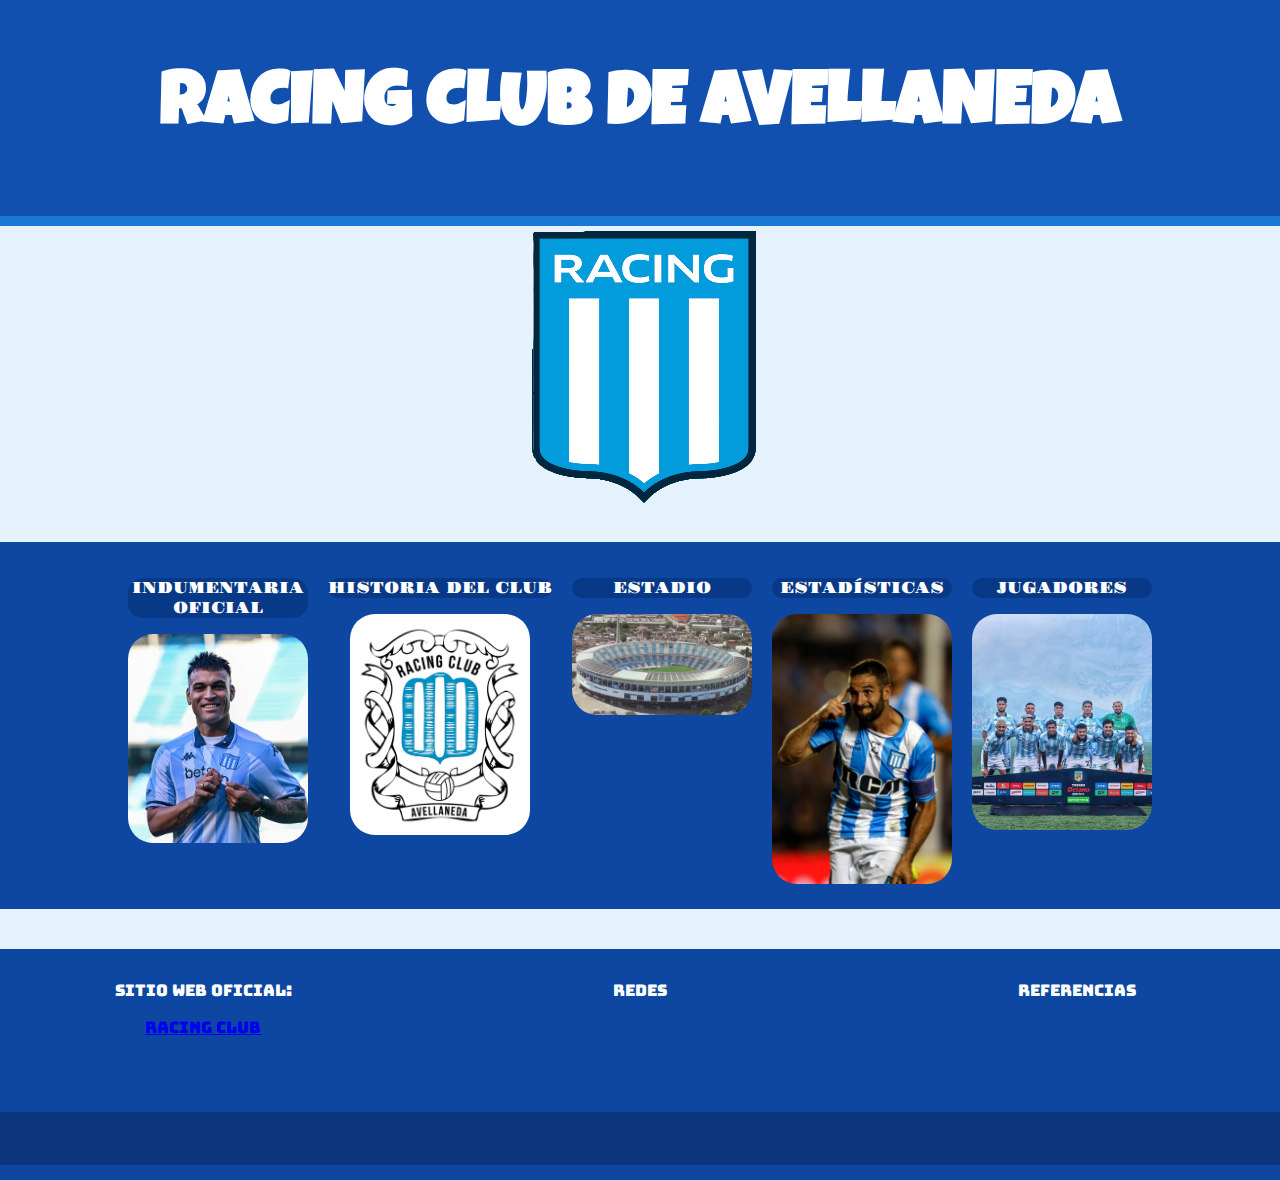
<file: index.html>
<!DOCTYPE html>
<html lang="es">

<head>
    <meta charset="UTF-8">
    <meta name="viewport" content="width=device-width, initial-scale=1.0">
    <title>RACING CLUB DE AVELLANEDA</title>
    <link rel="shortcut icon" href="./Recursos/Escudo pagina principal.png">
    <link href="https://cdn.jsdelivr.net/npm/bootstrap@5.3.7/dist/css/bootstrap.min.css" rel="stylesheet"
        integrity="sha384-LN+7fdVzj6u52u30Kp6M/trliBMCMKTyK833zpbD+pXdCLuTusPj697FH4R/5mcr" crossorigin="anonymous">
    <link rel="stylesheet" href="Estilos/style-inicio.css">
    <link href="https://unpkg.com/aos@2.3.1/dist/aos.css" rel="stylesheet">
    <!--google fonts-->
    <link rel="preconnect" href="https://fonts.googleapis.com">
    <link rel="preconnect" href="https://fonts.gstatic.com" crossorigin>
    <link href="https://fonts.googleapis.com/css2?family=Bungee&display=swap" rel="stylesheet">

</head>


<body class="body-index">
    <header>
        <h1 class="Titulo">RACING CLUB DE AVELLANEDA</h1>
    </header>

    <div class="Escudo">
        <img class="imagen escudo index" src="./Recursos/Escudo pagina principal.png" alt="ESCUDO RACING" width="261"
            height="286">
    </div>

    <main>


        <nav class="nav-container">
            <div class="nav-img">
                <a href="https://locademia.racingclub.com.ar/" target="_blank">
                    <div class="contenedor-img">
                        <p class="texto-encima">INDUMENTARIA<br>OFICIAL</p>
                        <img src="./Recursos/remera inicio.png" alt="">
                    </div>
                </a>
            </div>

            <div class="nav-img">
                <a href="./Paginas/Historia.html">
                    <div class="contenedor-img">
                        <p class="texto-encima">HISTORIA DEL CLUB</p>
                        <img src="./Recursos/Escudo.jpg" alt="">
                    </div>
                </a>
            </div>

            <div class="nav-img">
                <a href="./Paginas/Estadio.html">
                    <div class="contenedor-img">
                        <p class="texto-encima">ESTADIO</p>
                        <img src="./Recursos/Estadio Presidente Peron.jpg" alt="">
                    </div>
                </a>
            </div>

            <div class="nav-img">
                <a href="./Paginas/Jugadores.html">
                    <div class="contenedor-img">
                        <p class="texto-encima">ESTADÍSTICAS</p>
                        <img src="./Recursos/licha inicio.png" alt="">
                    </div>
                </a>
            </div>

            <div class="nav-img">
                <a href="./Paginas/Plantel.html">
                    <div class="contenedor-img">
                        <p class="texto-encima">JUGADORES</p>
                        <img src="./Recursos/Jugadores inicio.png" alt="">
                    </div>
                </a>
            </div>
        </nav>



    </main>


    <footer>
        <section>
            <div class="">
                <div class="grilla-footer">
                    <div class="div-footer1">
                        <p class="posicion-footer1">Sitio web oficial:</p> <a class="posicion-footer1"
                            href="https://www.racingclub.com.ar/" target="_blank">RACING
                            CLUB</a>
                    </div>
                    <div class="div-footer2">
                        <p class="posicion-footer2">Redes</p>
                    </div>
                    <div class="div-footer3">
                        <p class="posicion-footer3">Referencias</p>
                    </div>
                </div>

            </div>
            <div class="pie-footer">
                <p data-aos="zoom-out-down" class="pie-footer">JUAN FERNANDEZ 2025</p>
            </div>
        </section>



    </footer>
    <script src="https://cdn.jsdelivr.net/npm/bootstrap@5.3.7/dist/js/bootstrap.bundle.min.js"
        integrity="sha384-ndDqU0Gzau9qJ1lfW4pNLlhNTkCfHzAVBReH9diLvGRem5+R9g2FzA8ZGN954O5Q"
        crossorigin="anonymous"></script>
    <script src="https://unpkg.com/aos@2.3.1/dist/aos.js"></script>
    <script>
        AOS.init();
    </script>
</body>

</html>
</file>
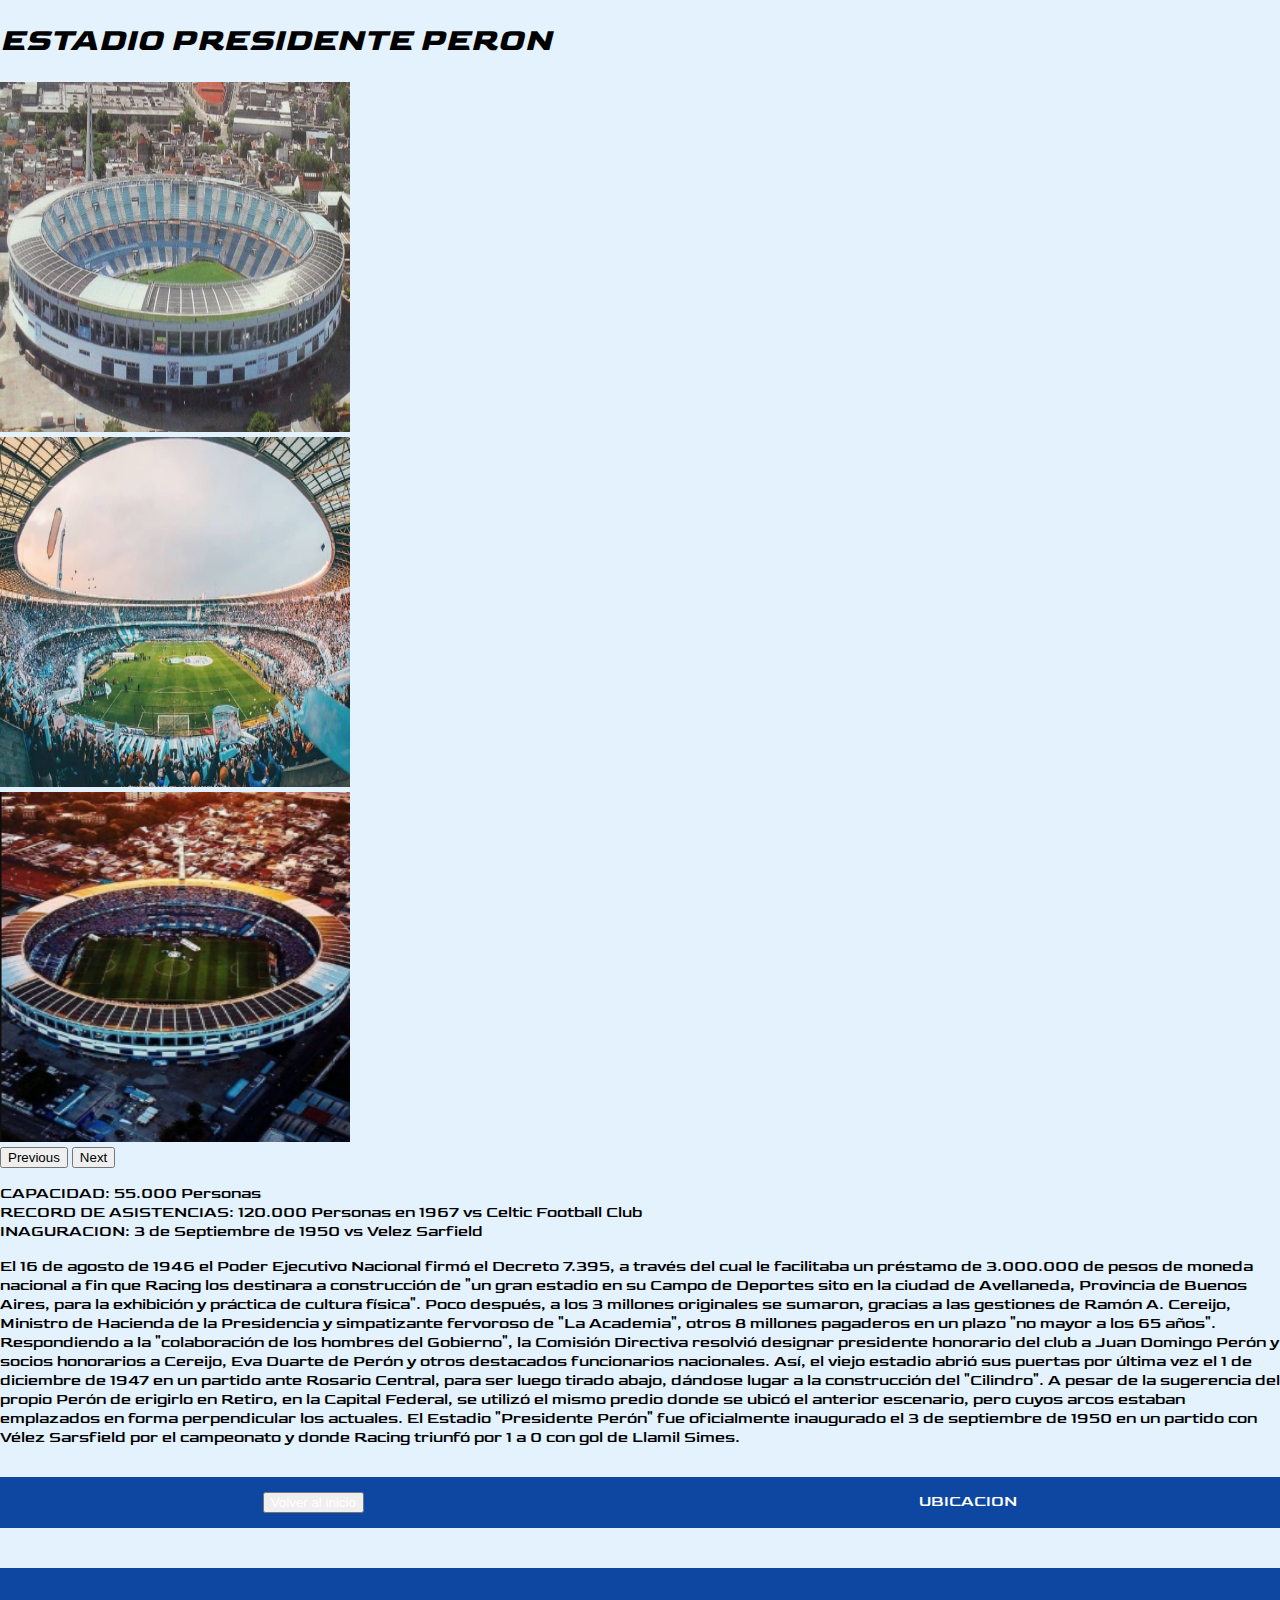
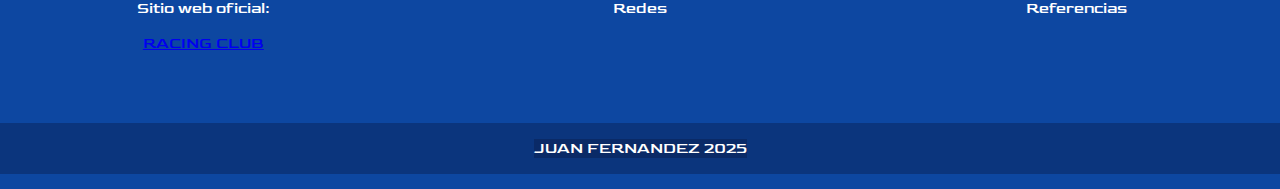
<file: Paginas/Estadio.html>
<!DOCTYPE html>
<html lang="en">

<head>
    <meta charset="UTF-8">
    <meta name="viewport" content="width=device-width, initial-scale=1.0">
    <title>ESTADIO</title>
    <link rel="stylesheet" href="../Estilos/style-inicio.css">
    <link rel="preconnect" href="https://fonts.googleapis.com">
    <link rel="preconnect" href="https://fonts.gstatic.com" crossorigin>
    <link
        href="https://fonts.googleapis.com/css2?family=Goldman&family=Gravitas+One&family=Luckiest+Guy&family=Rubik+Dirt&display=swap"
        rel="stylesheet">
    <link href="https://cdn.jsdelivr.net/npm/bootstrap@5.3.7/dist/css/bootstrap.min.css" rel="stylesheet"
        integrity="sha384-LN+7fdVzj6u52u30Kp6M/trliBMCMKTyK833zpbD+pXdCLuTusPj697FH4R/5mcr" crossorigin="anonymous">
</head>

<body class="body-estadio">
    <h1><em>ESTADIO PRESIDENTE PERON</em></h1>


    <div id="carouselExample" class="carousel slide">
        <div class="carousel-inner">
            <div class="carousel-item active">
                <img src="../Recursos/Estadio Presidente Peron.jpg" class="d-block w-100" alt="...">
            </div>
            <div class="carousel-item">
                <img src="../Recursos/carrusel estadio 1.png" class="d-block w-100" alt="...">
            </div>
            <div class="carousel-item">
                <img src="../Recursos/carrusel estadio 2.png" class="d-block w-100" alt="...">
            </div>
        </div>
        <button class="carousel-control-prev" type="button" data-bs-target="#carouselExample" data-bs-slide="prev">
            <span class="carousel-control-prev-icon" aria-hidden="true"></span>
            <span class="visually-hidden">Previous</span>
        </button>
        <button class="carousel-control-next" type="button" data-bs-target="#carouselExample" data-bs-slide="next">
            <span class="carousel-control-next-icon" aria-hidden="true"></span>
            <span class="visually-hidden">Next</span>
        </button>
    </div>

    <main>
        <p>
            <li>CAPACIDAD: 55.000 Personas</li>
            <li>RECORD DE ASISTENCIAS: 120.000 Personas en 1967 vs Celtic Football Club</li>
            <li>INAGURACION: 3 de Septiembre de 1950 vs Velez Sarfield</li>
        </p>
        <p>El 16 de agosto de 1946 el Poder Ejecutivo Nacional firmó el Decreto 7.395, a través del cual le facilitaba
            un préstamo de 3.000.000 de pesos de moneda nacional a fin que Racing los destinara a construcción de "un
            gran estadio en su Campo de Deportes sito en la ciudad de Avellaneda, Provincia de Buenos Aires, para la
            exhibición y práctica de cultura física".

            Poco después, a los 3 millones originales se sumaron, gracias a las gestiones de Ramón A. Cereijo, Ministro
            de Hacienda de la Presidencia y simpatizante fervoroso de "La Academia", otros 8 millones pagaderos en un
            plazo "no mayor a los 65 años".

            Respondiendo a la "colaboración de los hombres del Gobierno", la Comisión Directiva resolvió designar
            presidente honorario del club a Juan Domingo Perón y socios honorarios a Cereijo, Eva Duarte de Perón y
            otros destacados funcionarios nacionales.

            Así, el viejo estadio abrió sus puertas por última vez el 1 de diciembre de 1947 en un partido ante Rosario
            Central, para ser luego tirado abajo, dándose lugar a la construcción del "Cilindro". A pesar de la
            sugerencia del propio Perón de erigirlo en Retiro, en la Capital Federal, se utilizó el mismo predio donde
            se ubicó el anterior escenario, pero cuyos arcos estaban emplazados en forma perpendicular los actuales.

            El Estadio "Presidente Perón" fue oficialmente inaugurado el 3 de septiembre de 1950 en un partido con Vélez
            Sarsfield por el campeonato y donde Racing triunfó por 1 a 0 con gol de Llamil Simes.</p>
    </main>
    <nav>
        <button type="button" class="btn btn-primary"><a> <a href="../index.html">Volver al inicio</a></button>
       
            <a href="https://www.google.com.ar/maps/place/Estadio+Presidente+Per%C3%B3n/@-34.6678656,-58.3696186,17.33z/data=!4m15!1m8!3m7!1s0x95a3334b90b4c3d9:0xa8027b5d5c40b459!2sDiego+A.+Milito,+Avellaneda,+Provincia+de+Buenos+Aires!3b1!8m2!3d-34.6689841!4d-58.3678196!16s%2Fg%2F11ryljdsh1!3m5!1s0x95bccceccdd8d455:0xe771f022c22a954b!8m2!3d-34.667502!4d-58.3685588!16zL20vMDhid2N4?hl=es&entry=ttu&g_ep=EgoyMDI1MDQyMi4wIKXMDSoASAFQAw%3D%3D">UBICACION</a>
       
    </nav>

    <script src="https://cdn.jsdelivr.net/npm/bootstrap@5.3.7/dist/js/bootstrap.bundle.min.js"
        integrity="sha384-ndDqU0Gzau9qJ1lfW4pNLlhNTkCfHzAVBReH9diLvGRem5+R9g2FzA8ZGN954O5Q"
        crossorigin="anonymous"></script>
    <footer>

        <section>
            <div class="">
                <div class="grilla-footer">
                    <div class="div-footer1">
                        <p class="posicion-footer1">Sitio web oficial:</p> <a class="posicion-footer1"
                            href="https://www.racingclub.com.ar/" target="_blank">RACING
                            CLUB</a>
                    </div>
                    <div class="div-footer2">
                        <p class="posicion-footer2">Redes</p>
                    </div>
                    <div class="div-footer3">
                        <p class="posicion-footer3">Referencias</p>
                    </div>
                </div>

            </div>
            <div class="pie-footer">
                <p data-aos="zoom-out-down" class="pie-footer">JUAN FERNANDEZ 2025</p>
            </div>
        </section>

    </footer>
</body>

</html>
</file>
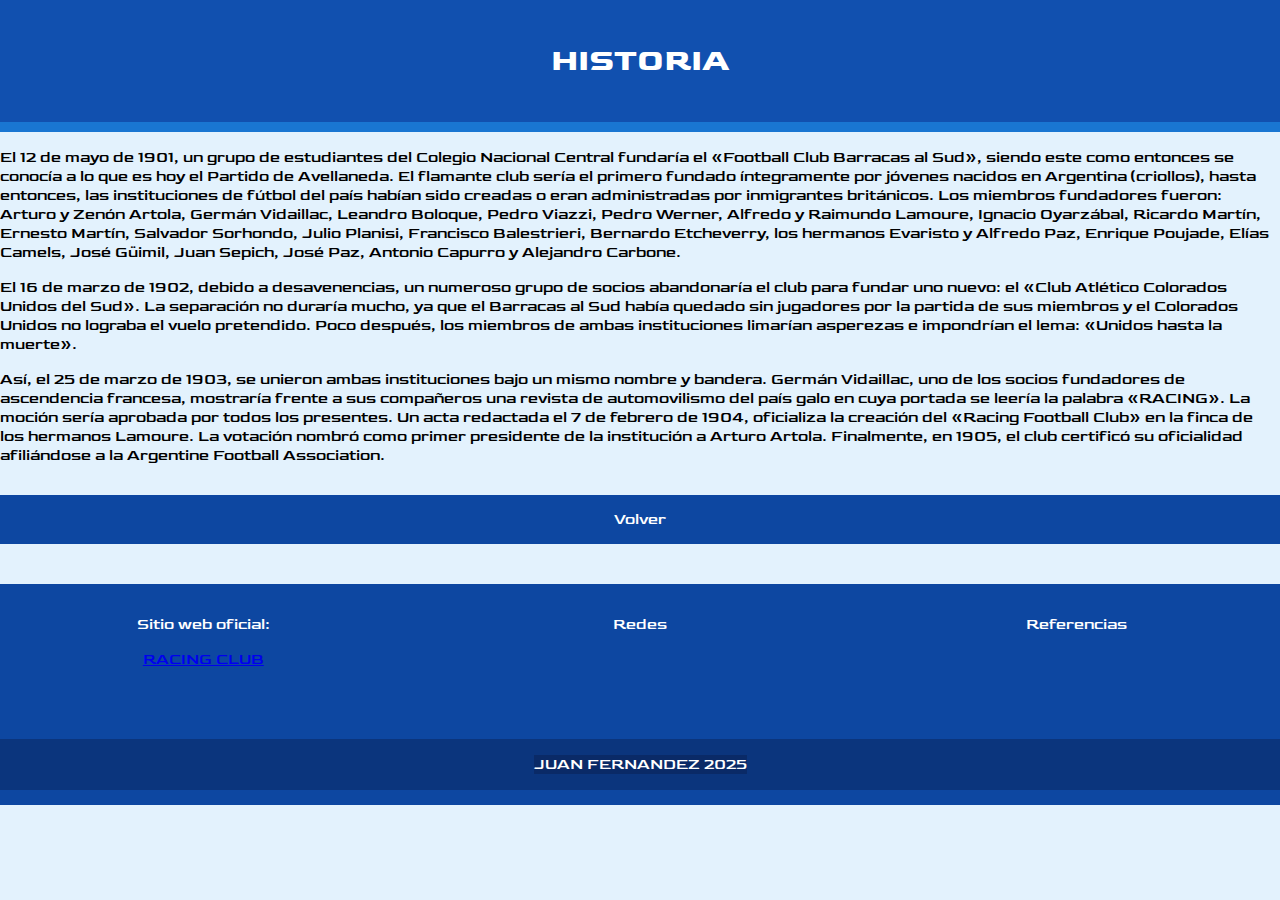
<file: Paginas/Historia.html>
<!DOCTYPE html>
<html lang="en">

<head>
    <meta charset="UTF-8">
    <meta name="viewport" content="width=device-width, initial-scale=1.0">
    <title>HISTORIA</title>
    <link rel="stylesheet" href="../Estilos/style-inicio.css">

</head>

<body class="body-historia">
    <header>
        <H1>HISTORIA</H1>
    </header>

    <main>
        <p> El 12 de mayo de 1901, un grupo de estudiantes del Colegio Nacional Central fundaría el «Football Club
            Barracas
            al Sud», siendo este como entonces se conocía a lo que es hoy el Partido de Avellaneda. El flamante club
            sería
            el primero fundado íntegramente por jóvenes nacidos en Argentina (criollos), hasta entonces, las
            instituciones
            de fútbol del país habían sido creadas o eran administradas por inmigrantes británicos.
            Los miembros fundadores fueron: Arturo y Zenón Artola, Germán Vidaillac, Leandro Boloque, Pedro Viazzi,
            Pedro
            Werner, Alfredo y Raimundo Lamoure, Ignacio Oyarzábal, Ricardo Martín, Ernesto Martín, Salvador Sorhondo,
            Julio
            Planisi, Francisco Balestrieri, Bernardo Etcheverry, los hermanos Evaristo y Alfredo Paz, Enrique Poujade,
            Elías
            Camels, José Güimil, Juan Sepich, José Paz, Antonio Capurro y Alejandro Carbone.</p>

        <p> El 16 de marzo de 1902, debido a desavenencias, un numeroso grupo de socios abandonaría el club para fundar
            uno
            nuevo: el «Club Atlético Colorados Unidos del Sud». La separación no duraría mucho, ya que el Barracas al
            Sud
            había quedado sin jugadores por la partida de sus miembros y el Colorados Unidos no lograba el vuelo
            pretendido.
            Poco después, los miembros de ambas instituciones limarían asperezas e impondrían el lema: «Unidos hasta la
            muerte».</p>

        <p> Así, el 25 de marzo de 1903, se unieron ambas instituciones bajo un mismo nombre y bandera. Germán
            Vidaillac,
            uno de los socios fundadores de ascendencia francesa, mostraría frente a sus compañeros una revista de
            automovilismo del país galo en cuya portada se leería la palabra «RACING». La moción sería aprobada por
            todos
            los presentes.
            Un acta redactada el 7 de febrero de 1904, oficializa la creación del «Racing Football Club» en la finca de
            los
            hermanos Lamoure. La votación nombró como primer presidente de la institución a Arturo Artola. Finalmente,
            en
            1905, el club certificó su oficialidad afiliándose a la Argentine Football Association.</p>
    </main>
    <nav>
        <a href="../index.html">Volver</a>
    </nav>
    <footer>

        <section>
            <div class="">
                <div class="grilla-footer">
                    <div class="div-footer1">
                        <p class="posicion-footer1">Sitio web oficial:</p> <a class="posicion-footer1"
                            href="https://www.racingclub.com.ar/" target="_blank">RACING
                            CLUB</a>
                    </div>
                    <div class="div-footer2">
                        <p class="posicion-footer2">Redes</p>
                    </div>
                    <div class="div-footer3">
                        <p class="posicion-footer3">Referencias</p>
                    </div>
                </div>

            </div>
            <div class="pie-footer">
                <p data-aos="zoom-out-down" class="pie-footer">JUAN FERNANDEZ 2025</p>
            </div>
        </section>

    </footer>

</body>

</html>
</file>
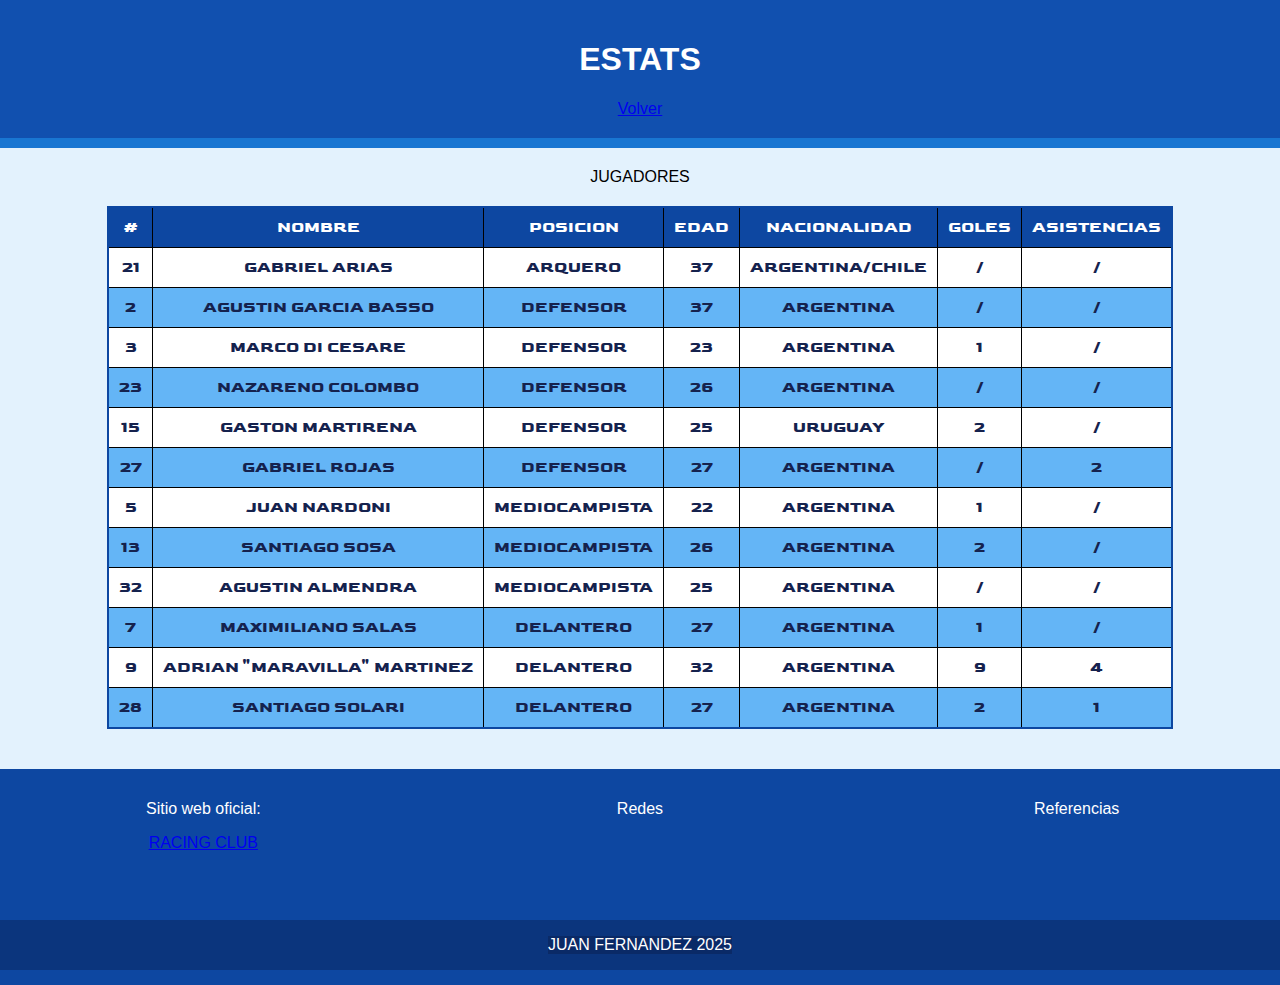
<file: Paginas/Jugadores.html>
<!DOCTYPE html>
<html lang="en">

<head>
    <meta charset="UTF-8">
    <meta name="viewport" content="width=device-width, initial-scale=1.0">
    <title>JUGADORES</title>
    <link rel="stylesheet" href="../Estilos/style-inicio.css">
</head>

<body class="body-index">

    <header>
        <h1>ESTATS</h1>
        <a class="volver-btn" href="../index.html">Volver</a>
    </header>

    <main>
        <div class="Tabla-jugadores center">
            <p class="PP1">JUGADORES</p>
            <table>
                <tr class="azul">
                    <th class="thb">#</th>
                    <th class="thb">NOMBRE</th>
                    <th class="thb">POSICION</th>
                    <th class="thb">EDAD</th>
                    <th class="thb">NACIONALIDAD</th>
                    <th class="thb">GOLES</th>
                    <th class="thb">ASISTENCIAS</th>

                </tr>
                <tr class="blanco">
                    <th>21</th>
                    <th>GABRIEL ARIAS</th>
                    <th>ARQUERO</th>
                    <th>37</th>
                    <th>ARGENTINA/CHILE</th>
                    <th>/</th>
                    <th>/</th>
                </tr>
                <tr class="celeste">
                    <th>2</th>
                    <th>AGUSTIN GARCIA BASSO</th>
                    <th>DEFENSOR</th>
                    <th>37</th>
                    <th>ARGENTINA</th>
                    <th>/</th>
                    <th>/</th>
                </tr>
                <tr class="blanco">
                    <th>3</th>
                    <th>MARCO DI CESARE</th>
                    <th>DEFENSOR</th>
                    <th>23</th>
                    <th>ARGENTINA</th>
                    <th>1</th>
                    <th>/</th>
                </tr>
                <tr class="celeste">
                    <th>23</th>
                    <th>NAZARENO COLOMBO</th>
                    <th>DEFENSOR</th>
                    <th>26</th>
                    <th>ARGENTINA</th>
                    <th>/</th>
                    <th>/</th>
                </tr>
                <tr class="blanco">
                    <th>15</th>
                    <th>GASTON MARTIRENA</th>
                    <th>DEFENSOR</th>
                    <th>25</th>
                    <th>URUGUAY</th>
                    <th>2</th>
                    <th>/</th>
                </tr>
                <tr class="celeste">
                    <th>27</th>
                    <th>GABRIEL ROJAS</th>
                    <th>DEFENSOR</th>
                    <th>27</th>
                    <th>ARGENTINA</th>
                    <th>/</th>
                    <th>2</th>
                </tr>
                <tr class="blanco">
                    <th>5</th>
                    <th>JUAN NARDONI</th>
                    <th>MEDIOCAMPISTA</th>
                    <th>22</th>
                    <th>ARGENTINA</th>
                    <th>1</th>
                    <th>/</th>
                </tr>
                <tr class="celeste">
                    <th>13</th>
                    <th>SANTIAGO SOSA</th>
                    <th>MEDIOCAMPISTA</th>
                    <th>26</th>
                    <th>ARGENTINA</th>
                    <th>2</th>
                    <th>/</th>
                </tr>
                <tr class="blanco">
                    <th>32</th>
                    <th>AGUSTIN ALMENDRA</th>
                    <th>MEDIOCAMPISTA</th>
                    <th>25</th>
                    <th>ARGENTINA</th>
                    <th>/</th>
                    <th>/</th>
                </tr>
                <tr class="celeste">
                    <th>7</th>
                    <th>MAXIMILIANO SALAS</th>
                    <th>DELANTERO</th>
                    <th>27</th>
                    <th>ARGENTINA</th>
                    <th>1</th>
                    <th>/</th>
                </tr>
                <tr class="blanco">
                    <th>9</th>
                    <th>ADRIAN "MARAVILLA" MARTINEZ</th>
                    <th>DELANTERO</th>
                    <th>32</th>
                    <th>ARGENTINA</th>
                    <th>9</th>
                    <th>4</th>
                </tr>
                <tr class="celeste">
                    <th>28</th>
                    <th>SANTIAGO SOLARI</th>
                    <th>DELANTERO</th>
                    <th>27</th>
                    <th>ARGENTINA</th>
                    <th>2</th>
                    <th>1</th>
                </tr>
            </table>
        </div>
    </main>



    <footer>
        <section>
            <div class="">
                <div class="grilla-footer">
                    <div class="div-footer1">
                        <p class="posicion-footer1">Sitio web oficial:</p> <a class="posicion-footer1"
                            href="https://www.racingclub.com.ar/" target="_blank">RACING
                            CLUB</a>
                    </div>
                    <div class="div-footer2">
                        <p class="posicion-footer2">Redes</p>
                    </div>
                    <div class="div-footer3">
                        <p class="posicion-footer3">Referencias</p>
                    </div>
                </div>

            </div>
            <div class="pie-footer">
                <p data-aos="zoom-out-down" class="pie-footer">JUAN FERNANDEZ 2025</p>
            </div>
        </section>

    </footer>

</body>

</html>
</file>
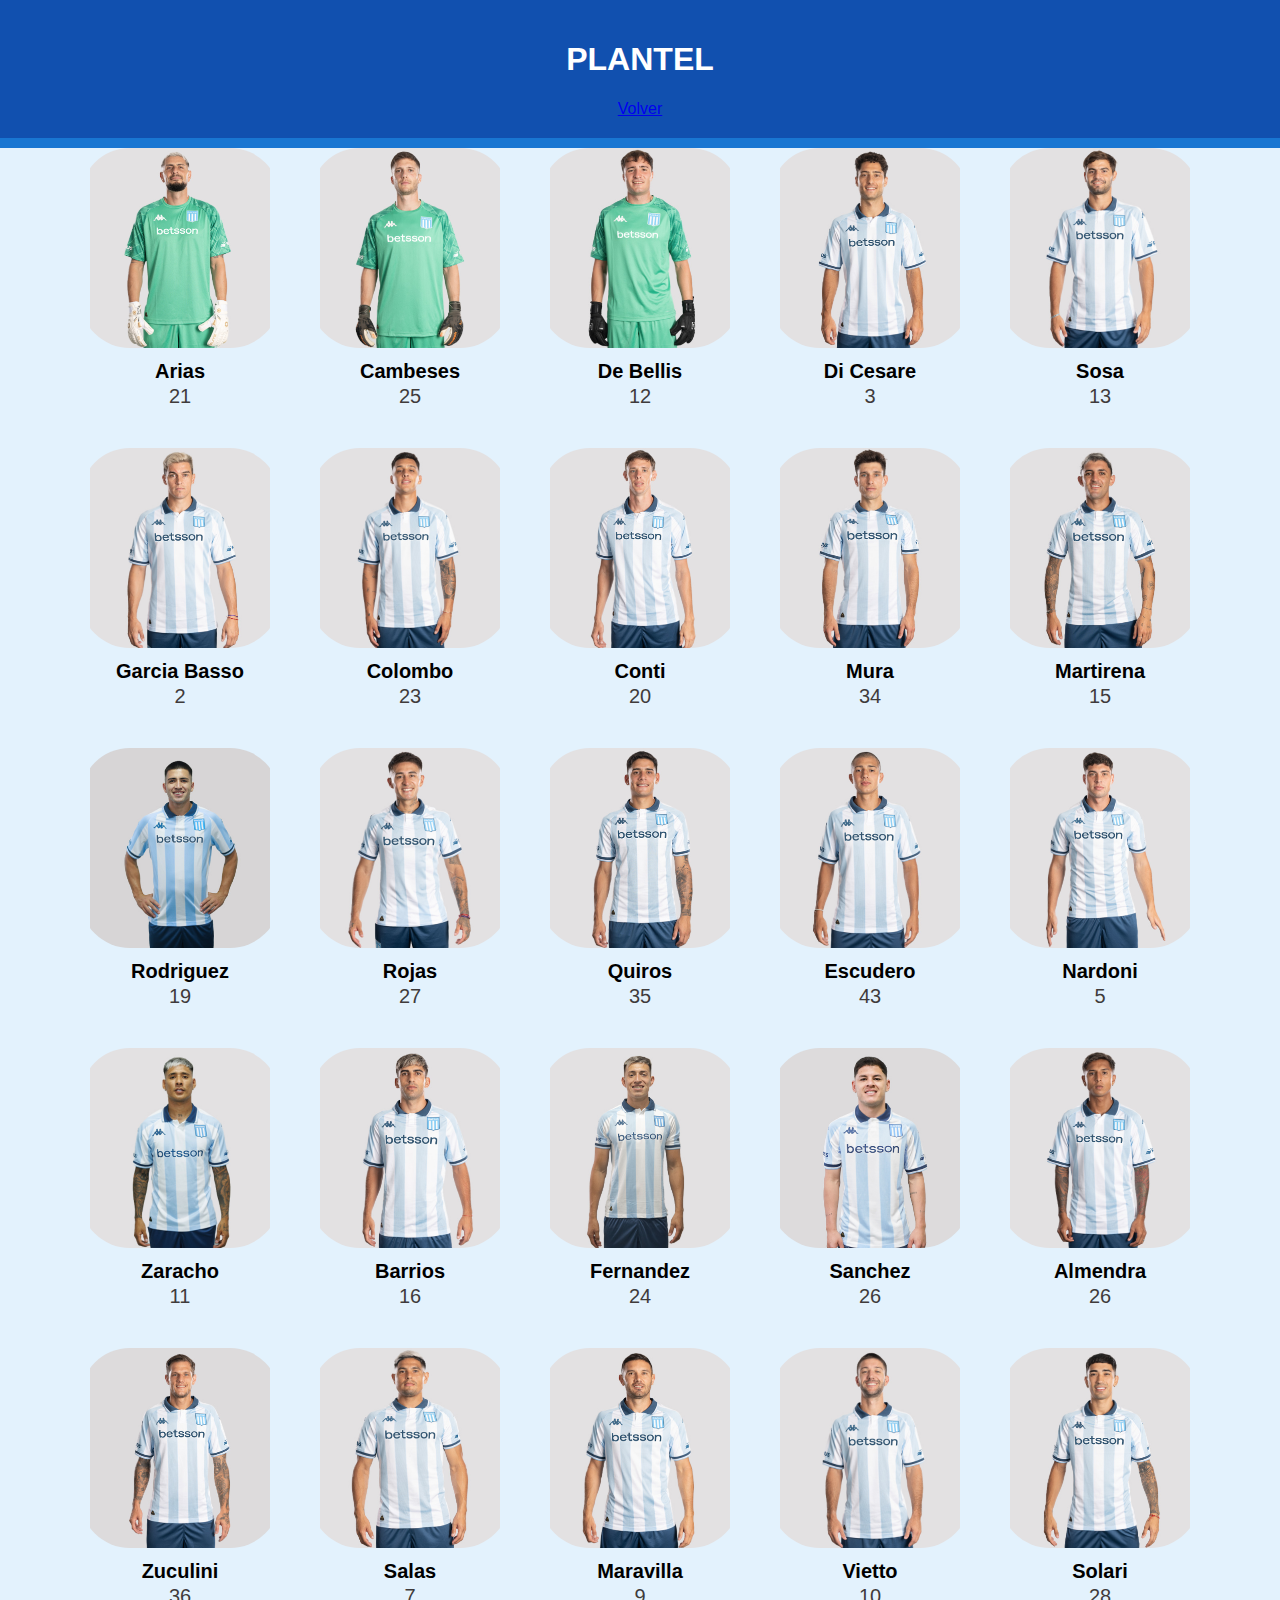
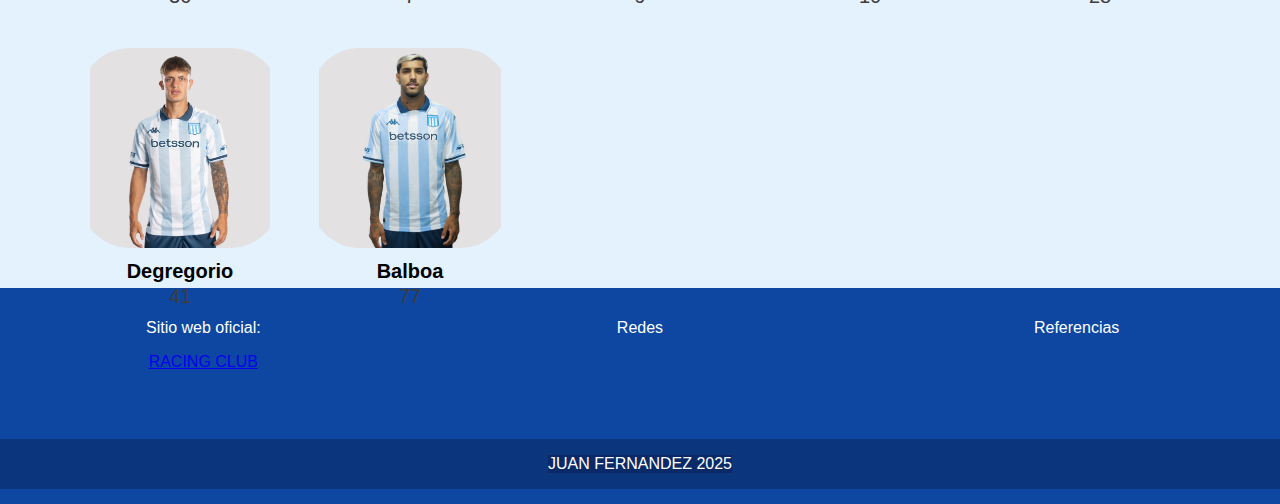
<file: Paginas/Plantel.html>
<!DOCTYPE html>
<html lang="en">

<head>
    <meta charset="UTF-8">
    <meta name="viewport" content="width=device-width, initial-scale=1.0">
    <title>JUGADORES</title>
    <link rel="stylesheet" href="../Estilos/style-plantel.css">
    <link rel="preconnect" href="https://fonts.googleapis.com">
    <link rel="preconnect" href="https://fonts.gstatic.com" crossorigin>
    <link href="https://fonts.googleapis.com/css2?family=Goldman&family=Rubik+Dirt&display=swap" rel="stylesheet">
</head>

<body class="body-index">
    <header>
        <h1>PLANTEL</h1>
        <a class="volver-btn" href="../index.html">Volver</a>
    </header>

    <main>
        <section>

            <div class="grilla-jugadores">

                <div class="jugador">
                    <img class="Jugadoresgrilla" src="../Recursos/Jugadores 2025/Arias.png" alt="">
                    <p class="nombre">Arias</p>
                    <p class="numero">21</p>
                </div>
                <div class="jugador">
                    <img class="Jugadoresgrilla" src="../Recursos/Jugadores 2025/cambeces.png" alt="">
                    <p class="nombre">Cambeses</p>
                    <p class="numero">25</p>
                </div>
                <div class="jugador">
                    <img class="Jugadoresgrilla" src="../Recursos/Jugadores 2025/de bellis.png" alt="">
                    <p class="nombre">De Bellis</p>
                    <p class="numero">12</p>
                </div>
                <div class="jugador">
                    <img class="Jugadoresgrilla" src="../Recursos/Jugadores 2025/di cesare.png" alt="">
                    <p class="nombre">Di Cesare</p>
                    <p class="numero">3</p>
                </div>
                <div class="jugador">
                    <img class="Jugadoresgrilla" src="../Recursos/Jugadores 2025/Sosa.png" alt="">
                    <p class="nombre">Sosa</p>
                    <p class="numero">13</p>
                </div>
                <div class="jugador">
                    <img class="Jugadoresgrilla" src="../Recursos/Jugadores 2025/basso.png" alt="">
                    <p class="nombre">Garcia Basso</p>
                    <p class="numero">2</p>
                </div>
                <div class="jugador">
                    <img class="Jugadoresgrilla" src="../Recursos/Jugadores 2025/colombo.png" alt="">
                    <p class="nombre">Colombo</p>
                    <p class="numero">23</p>
                </div>
                <div class="jugador">
                    <img class="Jugadoresgrilla" src="../Recursos/Jugadores 2025/conti.png" alt="">
                    <p class="nombre">Conti</p>
                    <p class="numero">20</p>
                </div>
                <div class="jugador">
                    <img class="Jugadoresgrilla" src="../Recursos/Jugadores 2025/mura.png" alt="">
                    <p class="nombre">Mura</p>
                    <p class="numero">34</p>
                </div>
                <div class="jugador">
                    <img class="Jugadoresgrilla" src="../Recursos/Jugadores 2025/martirena.png" alt="">
                    <p class="nombre">Martirena</p>
                    <p class="numero">15</p>
                </div>
                <div class="jugador">
                    <img class="Jugadoresgrilla" src="../Recursos/Jugadores 2025/Rodriguez.png" alt="">
                    <p class="nombre">Rodriguez</p>
                    <p class="numero">19</p>
                </div>
                <div class="jugador">
                    <img class="Jugadoresgrilla" src="../Recursos/Jugadores 2025/Rojas.png" alt="">
                    <p class="nombre">Rojas</p>
                    <p class="numero">27</p>
                </div>
                <div class="jugador">
                    <img class="Jugadoresgrilla" src="../Recursos/Jugadores 2025/Quiros.png" alt="">
                    <p class="nombre">Quiros</p>
                    <p class="numero">35</p>
                </div>
                <div class="jugador">
                    <img class="Jugadoresgrilla" src="../Recursos/Jugadores 2025/Escudero.png" alt="">
                    <p class="nombre">Escudero</p>
                    <p class="numero">43</p>
                </div>
                <div class="jugador">
                    <img class="Jugadoresgrilla" src="../Recursos/Jugadores 2025/Nardoni.png" alt="">
                    <p class="nombre">Nardoni</p>
                    <p class="numero">5</p>
                </div>
                <div class="jugador">
                    <img class="Jugadoresgrilla" src="../Recursos/Jugadores 2025/Zaracho.png" alt="">
                    <p class="nombre">Zaracho</p>
                    <p class="numero">11</p>
                </div>
                <div class="jugador">
                    <img class="Jugadoresgrilla" src="../Recursos/Jugadores 2025/Barrios.png" alt="">
                    <p class="nombre">Barrios</p>
                    <p class="numero">16</p>
                </div>
                <div class="jugador">
                    <img class="Jugadoresgrilla" src="../Recursos/Jugadores 2025/Fernandez.png" alt="">
                    <p class="nombre">Fernandez</p>
                    <p class="numero">24</p>
                </div>
                <div class="jugador">
                    <img class="Jugadoresgrilla" src="../Recursos/Jugadores 2025/Sanchez.png" alt="">
                    <p class="nombre">Sanchez</p>
                    <p class="numero">26</p>
                </div>
                <div class="jugador">
                    <img class="Jugadoresgrilla" src="../Recursos/Jugadores 2025/Almendra.png" alt="">
                    <p class="nombre">Almendra</p>
                    <p class="numero">26</p>
                </div>
                <div class="jugador">
                    <img class="Jugadoresgrilla" src="../Recursos/Jugadores 2025/zuculini.png" alt="">
                    <p class="nombre">Zuculini</p>
                    <p class="numero">36</p>
                </div>
                <div class="jugador">
                    <img class="Jugadoresgrilla" src="../Recursos/Jugadores 2025/Salas.png" alt="">
                    <p class="nombre">Salas</p>
                    <p class="numero">7</p>
                </div>
                <div class="jugador">
                    <img class="Jugadoresgrilla" src="../Recursos/Jugadores 2025/Martinez.png" alt="">
                    <p class="nombre">Maravilla</p>
                    <p class="numero">9</p>
                </div>
                <div class="jugador">
                    <img class="Jugadoresgrilla" src="../Recursos/Jugadores 2025/Vietto.png" alt="">
                    <p class="nombre">Vietto</p>
                    <p class="numero">10</p>
                </div>
                <div class="jugador">
                    <img class="Jugadoresgrilla" src="../Recursos/Jugadores 2025/Solari.png" alt="">
                    <p class="nombre">Solari</p>
                    <p class="numero">28</p>
                </div>
                <div class="jugador">
                    <img class="Jugadoresgrilla" src="../Recursos/Jugadores 2025/De gregorio.png" alt="">
                    <p class="nombre">Degregorio</p>
                    <p class="numero">41</p>
                </div>
                <div class="jugador">
                    <img class="Jugadoresgrilla" src="../Recursos/Jugadores 2025/Balboa.png" alt="">
                    <p class="nombre">Balboa</p>
                    <p class="numero">77</p>
                </div>

        </section>
    </main>
    <footer>
        <section>
            <div class="">
                <div class="grilla-footer">
                    <div class="div-footer1">
                        <p class="posicion-footer1">Sitio web oficial:</p> <a class="posicion-footer1"
                            href="https://www.racingclub.com.ar/" target="_blank">RACING
                            CLUB</a>
                    </div>
                    <div class="div-footer2">
                        <p class="posicion-footer2">Redes</p>
                    </div>
                    <div class="div-footer3">
                        <p class="posicion-footer3">Referencias</p>
                    </div>
                </div>

            </div>
            <div class="pie-footer">
                <p data-aos="zoom-out-down" class="pie-footer">JUAN FERNANDEZ 2025</p>
            </div>
        </section>
    </footer>
</body>

</html>
</file>
<file: Estilos/style-inicio.css>
@import url('https://fonts.googleapis.com/css2?family=Goldman&family=Gravitas+One&family=Luckiest+Guy&family=Rubik+Dirt&display=swap');

.body-index {
    font-family: 'Bungee', sans-serif;
    background-color: #e3f2fd;
    margin: 0;
    padding: 0;
    color: #000;
}

.body-estadio {

    font-family: "Goldman", sans-serif;
    background-color: #e3f2fd;
    margin: 0;
    padding: 0;
    color: #000;
}

.body-historia {
    font-family: "Goldman", sans-serif;
    background-color: #e3f2fd;
    margin: 0;
    padding: 0;
    color: #000;
}

header {
    background-color: #1150af;
    color: white;
    text-align: center;
    padding: 20px 0;
    border-bottom: 10px solid #1976d2;
}

footer {
    margin-top: 40px;
    padding: 15px 0;
    background-color: #0d47a1;
    color: white;
}

.posicion-footer1,
.posicion-footer2,
.posicion-footer3 {
    display: flex;
    justify-content: center;
}

.PP1 {
    text-align: center;
    margin-top: 20px;
}

.tabla {
    margin: 0 auto;
    background-color: white;
    border: 2px solid #0d47a1;
    border-radius: 10px;
}

.Tabla-jugadores table {
    margin: 20px auto;
    border: 2px solid #0d47a1;
    border-radius: 10px;
    border-collapse: collapse;
}

th,
td {
    border: 1px solid #000;
    padding: 10px;
    text-align: center;
    font-family: 'Goldman', sans-serif;
    font-weight: 700;
    font-style: normal;
}

.azul {
    background-color: #0d47a1;
    color: white;

}

.celeste {
    background-color: #64b5f6;
    color: #15224e;
}

.blanco {
    background-color: #ffffff;
    color: #15224e;
}

.thb {
    color: white;
}

nav {
    background-color: #0d47a1;
    padding: 15px 0;
    margin-top: 30px;
    display: flex;
    justify-content: space-around;
    gap: 30px;
}

nav a {
    color: white;
    text-decoration: none;
}


.Escudo {
    display: flex;
    justify-content: center;
}



.grilla-footer {
    display: grid;
    grid-template-columns: repeat(3, 1fr);
    grid-template-rows: repeat(2, 1fr);
    column-gap: 30px;
    row-gap: 0px;
}

a:active {
    background-color: #00d9ff;
    transform: scale(2);
    transform-style: initial;

}

.nav-container {
    background-color: #0d47a1;
    display: flex;
    flex-wrap: wrap;
    justify-content: center;
    gap: 20px;
    padding: 20px 10px;
}

.nav-img {
    text-align: center;
}

.contenedor-img {
    position: relative;
    display: inline-block;
}

.contenedor-img img {
    width: 180px;
    height: auto;
    border-radius: 25px;
    transition: transform 0.3s ease;
}

.contenedor-img:hover img {
    transform: scale(1.2);
}


.texto-encima {
    color: #ffffff;
    border-radius: 15px;
    background: #01265e67;
    font-family: "Gravitas One", serif;
}


@media (max-width: 768px) {
    .contenedor-img img {
        width: 130px;
    }

    .texto-encima {
        font-size: 12px;
        top: 5px;
    }

    .nav-container {
        gap: 15px;
    }

    p {
        justify-content: center;
        align-items: center;
        flex-direction: column;
    }
}

.gravitas-one-regular {
    font-family: "Gravitas One", serif;
    font-weight: 400;
    font-style: normal;
}

.luckiest-guy-regular {
    font-family: "Luckiest Guy", cursive;
    font-weight: 400;
    font-style: normal;
}

.Titulo {
    font-family: "Luckiest Guy", cursive;
    font-size: 75px;
}

.pie-footer {
    background-color: #0b194663;
    color: #ffffff;
    display: flex;
    justify-content: center;
    align-items: end;
}

.rubik-dirt-regular {
    font-family: "Rubik Dirt", system-ui;
    font-weight: 400;
    font-style: normal;
}

.fuente-estadio {
    font-family: "Rubik Dirt", system-ui;
    font-weight: 400;
    font-style: normal;
}

.carousel-item img {
    height: 350px;
    width: 350px;
}
</file>
<file: Estilos/style-plantel.css>
@import url('https://fonts.googleapis.com/css2?family=Goldman&family=Gravitas+One&family=Luckiest+Guy&family=Rubik+Dirt&display=swap');

.body-index {
    font-family: 'Bungee', sans-serif;
    background-color: #e3f2fd;
    margin: 0;
    padding: 0;
    color: #000;
}

header {
    background-color: #1150af;
    color: white;
    text-align: center;
    padding: 20px 0;
    border-bottom: 10px solid #1976d2;
}

footer {
    margin-top: 40px;
    padding: 15px 0;
    background-color: #0d47a1;
    color: white;
}

.posicion-footer1,
.posicion-footer2,
.posicion-footer3 {
    display: flex;
    justify-content: center;
}

.grilla-footer {
    display: grid;
    grid-template-columns: repeat(3, 1fr);
    grid-template-rows: repeat(2, 1fr);
    column-gap: 30px;
    row-gap: 0px;
}

a:active {
    background-color: #00d9ff;
    transform: scale(2);
    transform-style: initial;

}

.div1 {
    grid-area: 1 / 1 / 2 / 2;
}

.div2 {
    grid-area: 1 / 2 / 2 / 3;
}

.div3 {
    grid-area: 1 / 3 / 2 / 4;
}

.div4 {
    grid-area: 1 / 4 / 2 / 5;
}

.div5 {
    grid-area: 1 / 5 / 2 / 6;
}

.div6 {
    grid-area: 2 / 1 / 3 / 2;
}

.div7 {
    grid-area: 2 / 2 / 3 / 3;
}

.div8 {
    grid-area: 2 / 3 / 3 / 4;
}

.div9 {
    grid-area: 2 / 4 / 3 / 5;
}

.div10 {
    grid-area: 2 / 5 / 3 / 6;
}

.div11 {
    grid-area: 3 / 1 / 4 / 2;
}

.div12 {
    grid-area: 3 / 2 / 4 / 3;
}

.div13 {
    grid-area: 3 / 3 / 4 / 4;
}

.div14 {
    grid-area: 3 / 4 / 4 / 5;
}

.div15 {
    grid-area: 3 / 5 / 4 / 6;
}

.div16 {
    grid-area: 4 / 1 / 5 / 2;
}

.div17 {
    grid-area: 4 / 2 / 5 / 3;
}

.div18 {
    grid-area: 4 / 3 / 5 / 4;
}

.div19 {
    grid-area: 4 / 4 / 5 / 5;
}

.div20 {
    grid-area: 4 / 5 / 5 / 6;
}

.div21 {
    grid-area: 5 / 1 / 6 / 2;
}

.div22 {
    grid-area: 5 / 2 / 6 / 3;
}

.div23 {
    grid-area: 5 / 3 / 6 / 4;
}

.div24 {
    grid-area: 5 / 4 / 6 / 5;
}

.div25 {
    grid-area: 5 / 5 / 6 / 6;
}

.div26 {
    grid-area: 6 / 1 / 7 / 2;
}

.div27 {
    grid-area: 6 / 2 / 7 / 3;
}

.div28 {
    grid-area: 6 / 3 / 7 / 4;
}

.div29 {
    grid-area: 6 / 4 / 7 / 5;
}

.div30 {
    grid-area: 6 / 5 / 7 / 6;
}

.grilla-jugadores {
    display: grid;
    grid-template-columns: repeat(5, 200px);
    grid-template-rows: repeat(6, 200px);
    grid-column-gap: 30px;
    grid-row-gap: 100px;
    justify-content: center;
}

.Jugadoresgrilla {
    width: 100%;
    height: 100%;
    object-fit: contain;
}


.jugador img {
    border-radius: 25%;
    width: 200px;
    height: 200px;
    object-fit: contain;
}

.jugador .nombre {
    display: flex;
    margin: 8px 0 2px 0;
    font-weight: bold;
    font-size: 20px;
    justify-content: center;
}

.jugador .numero {
    display: flex;
    margin: 0;
    color: #3f3b3b;
    font-size: 20px;
    justify-content: center;
}

a:active {
    background-color: #00d9ff;
}

body {
    font-family: 'Bungee', sans-serif;
    background-color: #e3f2fd;
    margin: 0;
    padding: 0;
    color: #000;
}

header {
    background-color: #1150af;
    color: white;
    text-align: center;
    padding: 20px 0;
    border-bottom: 10px solid #1976d2;
}

footer {
    margin-top: 40px;
    padding: 15px 0;
    background-color: #0d47a1;
    color: white;
}

nav a {
    color: white;
    text-decoration: none;
}

.rubik-dirt-regular {
    font-family: "Rubik Dirt", system-ui;
    font-weight: 400;
    font-style: normal;
}
@media (max-width: 768px) {
    .contenedor-img img {
        width: 130px;
    }

    .texto-encima {
        font-size: 12px;
        top: 5px;
    }

    .nav-container {
        gap: 15px;
    }

    p {
        justify-content: center;
        align-items: center;
        flex-direction: column;
    }
}
.pie-footer {
    background-color: #0b194663;
    color: #ffffff;
    display: flex;
    justify-content: center;
    align-items: end;
}
</file>
